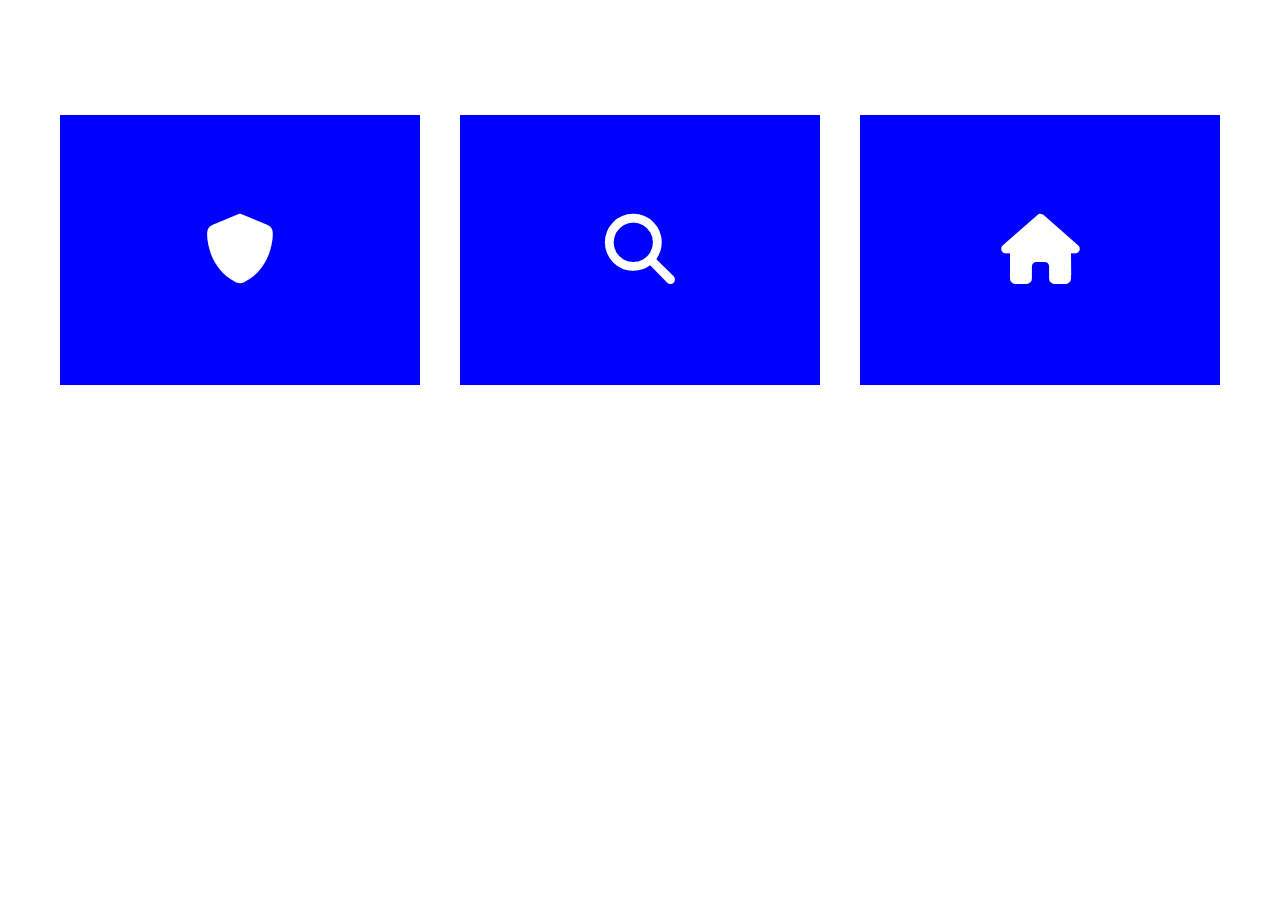
<file: content_box.html>
<!DOCTYPE html>
<html lang="en">
  <head>
    <meta charset="UTF-8" />
    <meta http-equiv="X-UA-Compatible" content="IE=edge" />
    <meta name="viewport" content="width=device-width, initial-scale=1.0" />
    <link
      rel="stylesheet"
      href="https://cdnjs.cloudflare.com/ajax/libs/font-awesome/6.2.0/css/all.min.css"
    />
    <!-- <link rel="stylesheet" href="https://cdnjs.cloudflare.com/ajax/libs/font-awesome/6.2.0/css/fontawesome.min.css"/> -->
    <link rel="stylesheet" href="content_box.css" />
    <title>Content Box</title>
  </head>
  <body>
    <div class="container">
      <div class="box">
        <div class="icon"><i class="fa fa-shield" aira-hidden="true"></i></div>
        <h3>Content</h3>
        <p>
          Lorem ipsum dolor sit amet, consectetur adipiscing elit, sed do
          eiusmod tempor incididunt ut labore et dolore magna aliqua
        </p>
      </div>
      <div class="box">
        <div class="icon"><i class="fa fa-search"" aira-hidden="true"></i></div>
        <h3>Content</h3>
        <p>
          Lorem ipsum dolor sit amet, consectetur adipiscing elit, sed do
          eiusmod tempor incididunt ut labore et dolore magna aliqua
        </p>
      </div>
      <div class="box">
        <div class="icon"><i class="fa fa-home" aira-hidden="true"></i></div>
        <h3>Content</h3>
        <p>
          Lorem ipsum dolor sit amet, consectetur adipiscing elit, sed do
          eiusmod tempor incididunt ut labore et dolore magna aliqua
        </p>
      </div>
    </div>
  </body>
</html>
</file>
<file: content_box.css>
*,
::before,
::after {
  box-sizing: border-box;
  margin: 0;
  padding: 0;
}

body {
  font-family: 'Lucida Sans', 'Lucida Sans Regular', 'Lucida Grande',
    'Lucida Sans Unicode', Geneva, Verdana, sans-serif;
}

.container {
  width: 1200px;
  height: 300px;
  position: relative;
  margin: 100px auto;
  display: flex;
  justify-content: center;
  align-items: center;
}

.container .box {
  position: relative;
  float: left;
  width: 33.33%;
  margin: 20px;
  height: 90%;
  border-radius: 10px;
  background: grey;
  display: flex;
  flex-wrap: wrap;
  justify-content: center;
  align-items: center;
  flex-direction: column;
}

.container .box .icon {
  position: absolute;
  top: 0;
  left: 0;
  width: 100%;
  height: 100%;
  background: #00f;
  transition: 0.5s;
  z-index: 1;
}

.container .box:hover .icon {
  background-color: #0f0;
  border-radius: 50%;
  width: 80px;
  height: 80px;
  top: 20px;
  left: 40%;
}

.container .box .icon .fa {
  position: absolute;
  top: 50%;
  left: 50%;
  transform: translate(-50%, -52%);
  transition: 0.5s;
  font-size: 70px;
  color: white;
}

.container .box:hover .icon .fa{
font-size: 30px;
}

.container .box h3,
.container .box p {
  position: absolute;
  transition: 0.5s;
  text-align: center;
  box-sizing: border-box;
 }

.container .box p {
  top: 170px;
  line-height: 20px;
  padding: 0 10px;
  position: absolute;
}
</file>
